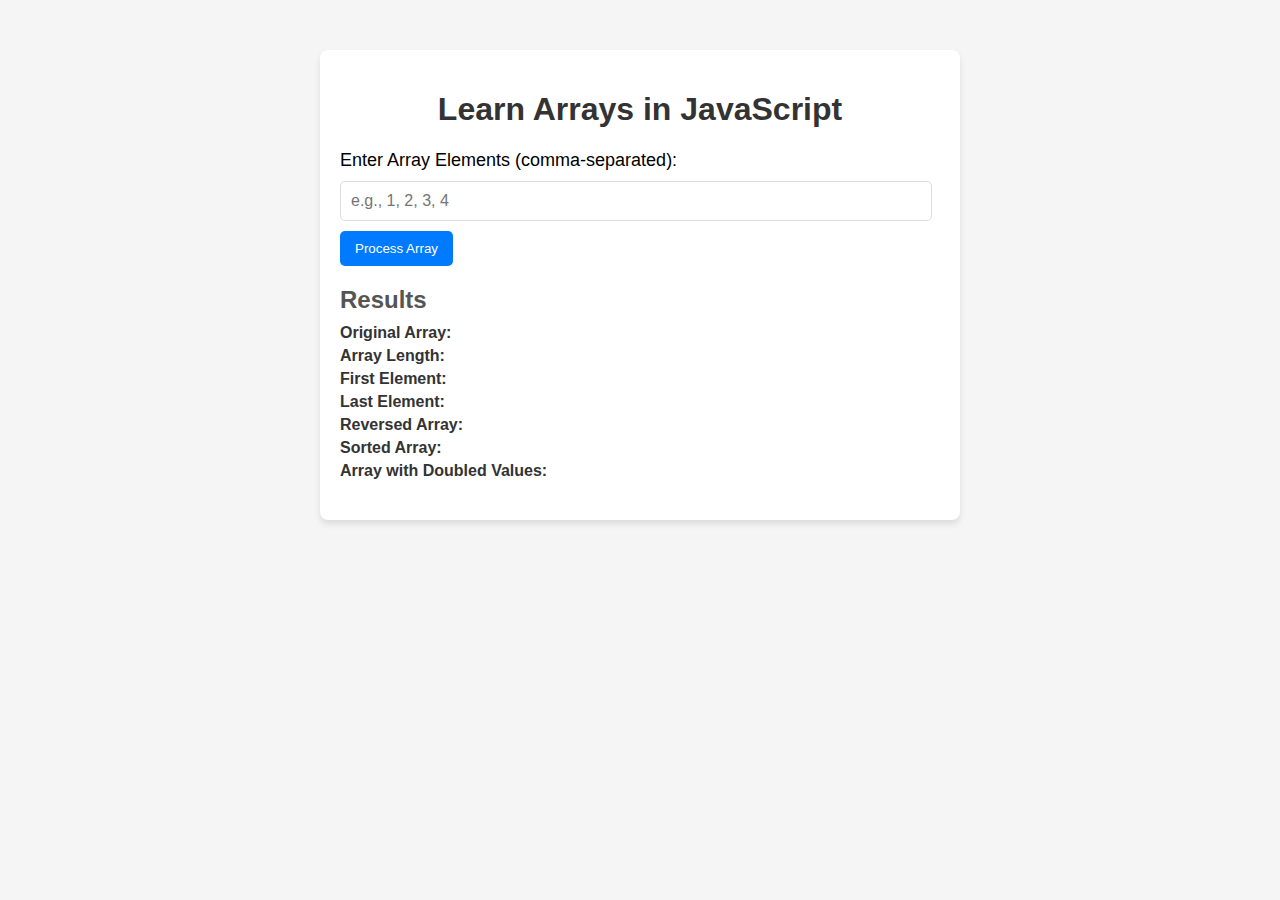
<file: array/index.html>
<!DOCTYPE html>
<html lang="en">
<head>
  <meta charset="UTF-8">
  <meta name="viewport" content="width=device-width, initial-scale=1.0">
  <title>Learn Arrays</title>
  <link rel="stylesheet" href="styles.css">
</head>
<body>
  <div class="container">
    <h1>Learn Arrays in JavaScript</h1>
    <div class="input-section">
      <label for="arrayInput">Enter Array Elements (comma-separated):</label>
      <input type="text" id="arrayInput" placeholder="e.g., 1, 2, 3, 4">
      <button onclick="processArray()">Process Array</button>
    </div>
    <div id="results" class="results-section">
      <h2>Results</h2>
      <p><strong>Original Array:</strong> <span id="originalArray"></span></p>
      <p><strong>Array Length:</strong> <span id="arrayLength"></span></p>
      <p><strong>First Element:</strong> <span id="firstElement"></span></p>
      <p><strong>Last Element:</strong> <span id="lastElement"></span></p>
      <p><strong>Reversed Array:</strong> <span id="reversedArray"></span></p>
      <p><strong>Sorted Array:</strong> <span id="sortedArray"></span></p>
      <p><strong>Array with Doubled Values:</strong> <span id="doubledArray"></span></p>
    </div>
  </div>
  <script src="array.js"></script>
</body>
</html>
</file>
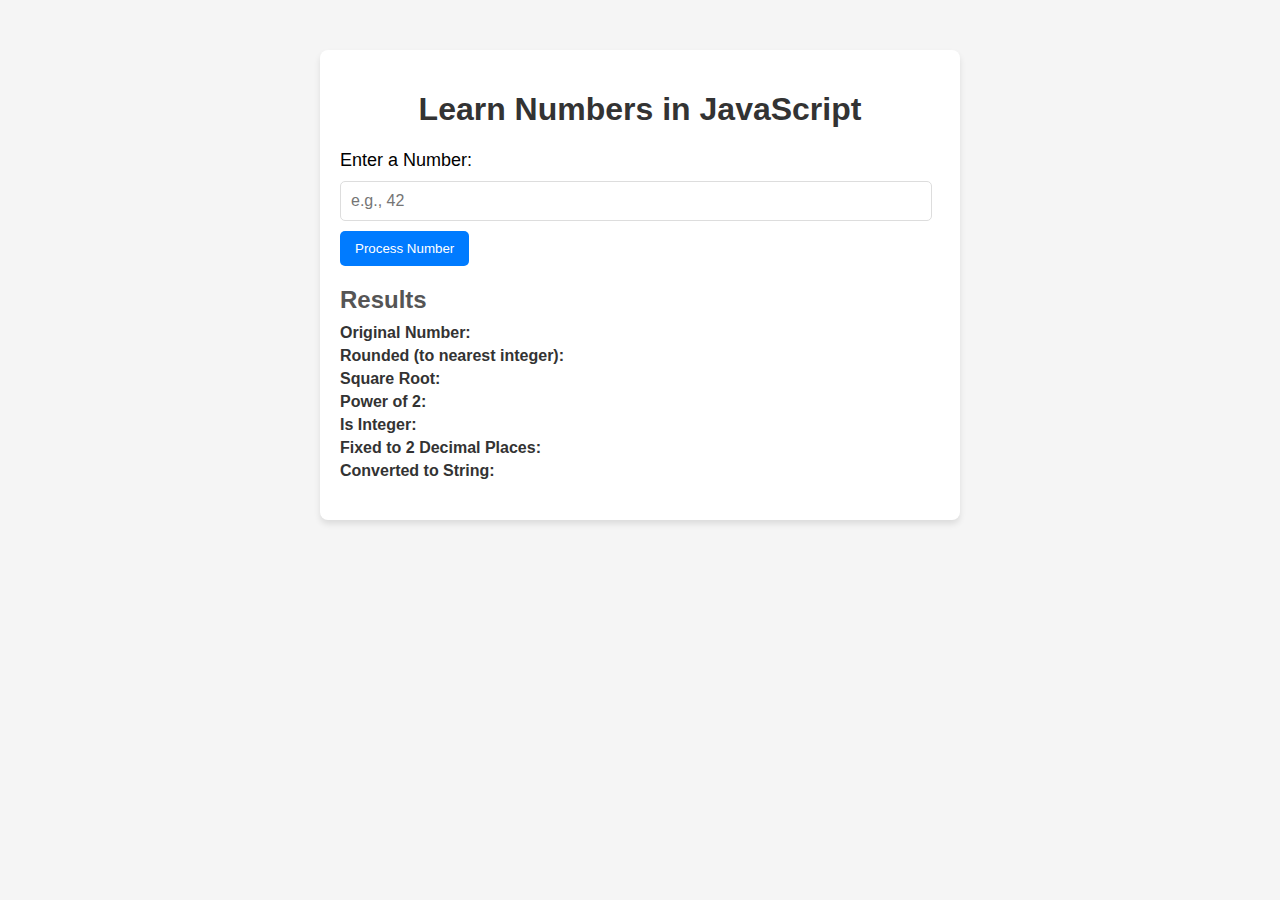
<file: numbers/index.html>
<!DOCTYPE html>
<html lang="en">
<head>
  <meta charset="UTF-8">
  <meta name="viewport" content="width=device-width, initial-scale=1.0">
  <title>Learn Numbers</title>
  <link rel="stylesheet" href="styles.css">
</head>
<body>
  <div class="container">
    <h1>Learn Numbers in JavaScript</h1>
    <div class="input-section">
      <label for="numberInput">Enter a Number:</label>
      <input type="number" id="numberInput" placeholder="e.g., 42">
      <button onclick="processNumber()">Process Number</button>
    </div>
    <div id="results" class="results-section">
      <h2>Results</h2>
      <p><strong>Original Number:</strong> <span id="originalNumber"></span></p>
      <p><strong>Rounded (to nearest integer):</strong> <span id="rounded"></span></p>
      <p><strong>Square Root:</strong> <span id="squareRoot"></span></p>
      <p><strong>Power of 2:</strong> <span id="powerOfTwo"></span></p>
      <p><strong>Is Integer:</strong> <span id="isInteger"></span></p>
      <p><strong>Fixed to 2 Decimal Places:</strong> <span id="fixedTwoDecimals"></span></p>
      <p><strong>Converted to String:</strong> <span id="toString"></span></p>
    </div>
  </div>
  <script src="numbers.js"></script>
</body>
</html>
</file>
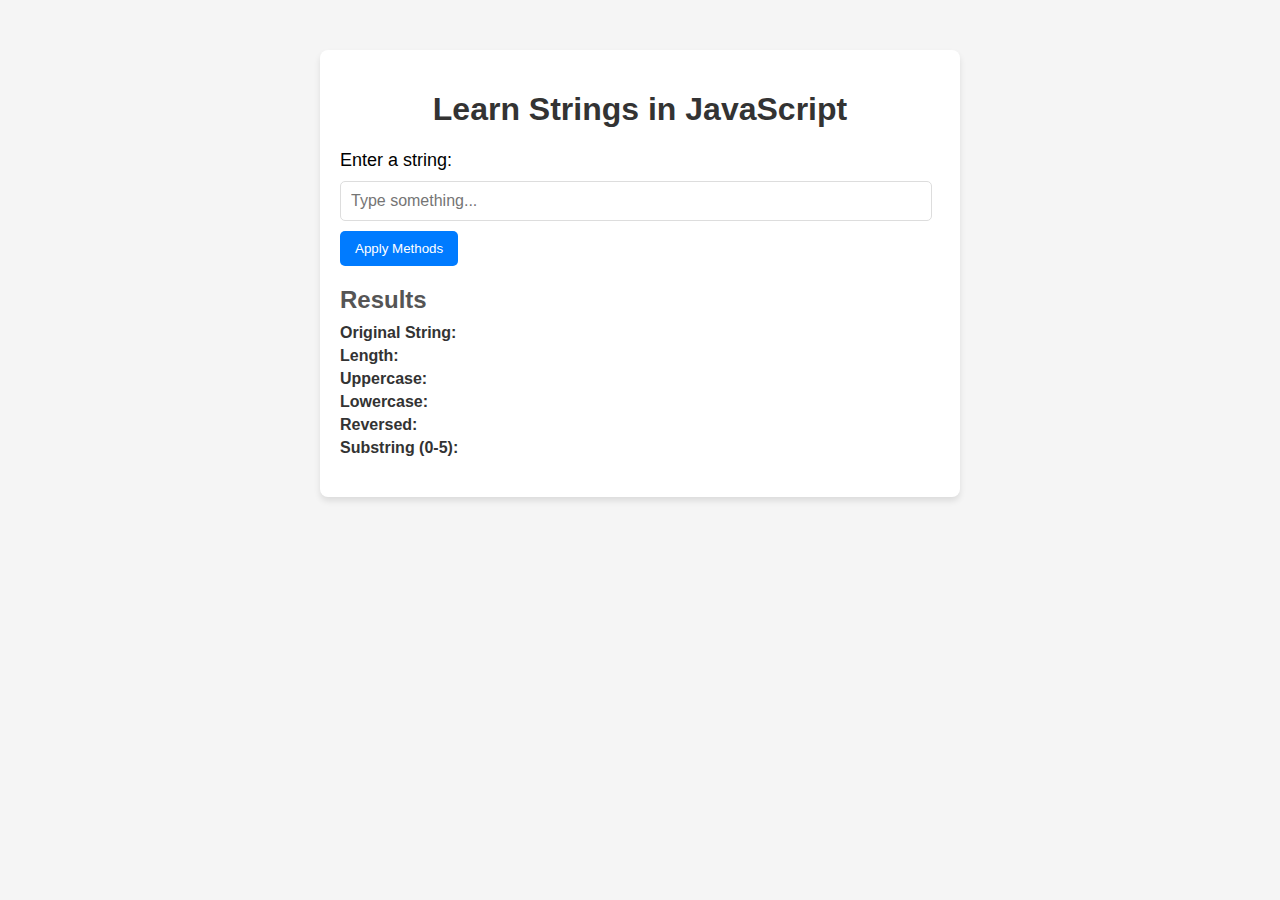
<file: string/index.html>
<!DOCTYPE html>
<html lang="en">
<head>
  <meta charset="UTF-8">
  <meta name="viewport" content="width=device-width, initial-scale=1.0">
  <title>Learn Strings</title>
  <link rel="stylesheet" href="styles.css">
</head>
<body>
  <div class="container">
    <h1>Learn Strings in JavaScript</h1>
    <div class="input-section">
      <label for="inputString">Enter a string:</label>
      <input type="text" id="inputString" placeholder="Type something...">
      <button onclick="applyMethods()">Apply Methods</button>
    </div>
    <div id="results" class="results-section">
      <h2>Results</h2>
      <p><strong>Original String:</strong> <span id="originalString"></span></p>
      <p><strong>Length:</strong> <span id="length"></span></p>
      <p><strong>Uppercase:</strong> <span id="uppercase"></span></p>
      <p><strong>Lowercase:</strong> <span id="lowercase"></span></p>
      <p><strong>Reversed:</strong> <span id="reversed"></span></p>
      <p><strong>Substring (0-5):</strong> <span id="substring"></span></p>
    </div>
  </div>
  <script src="string.js"></script>
</body>
</html>
</file>
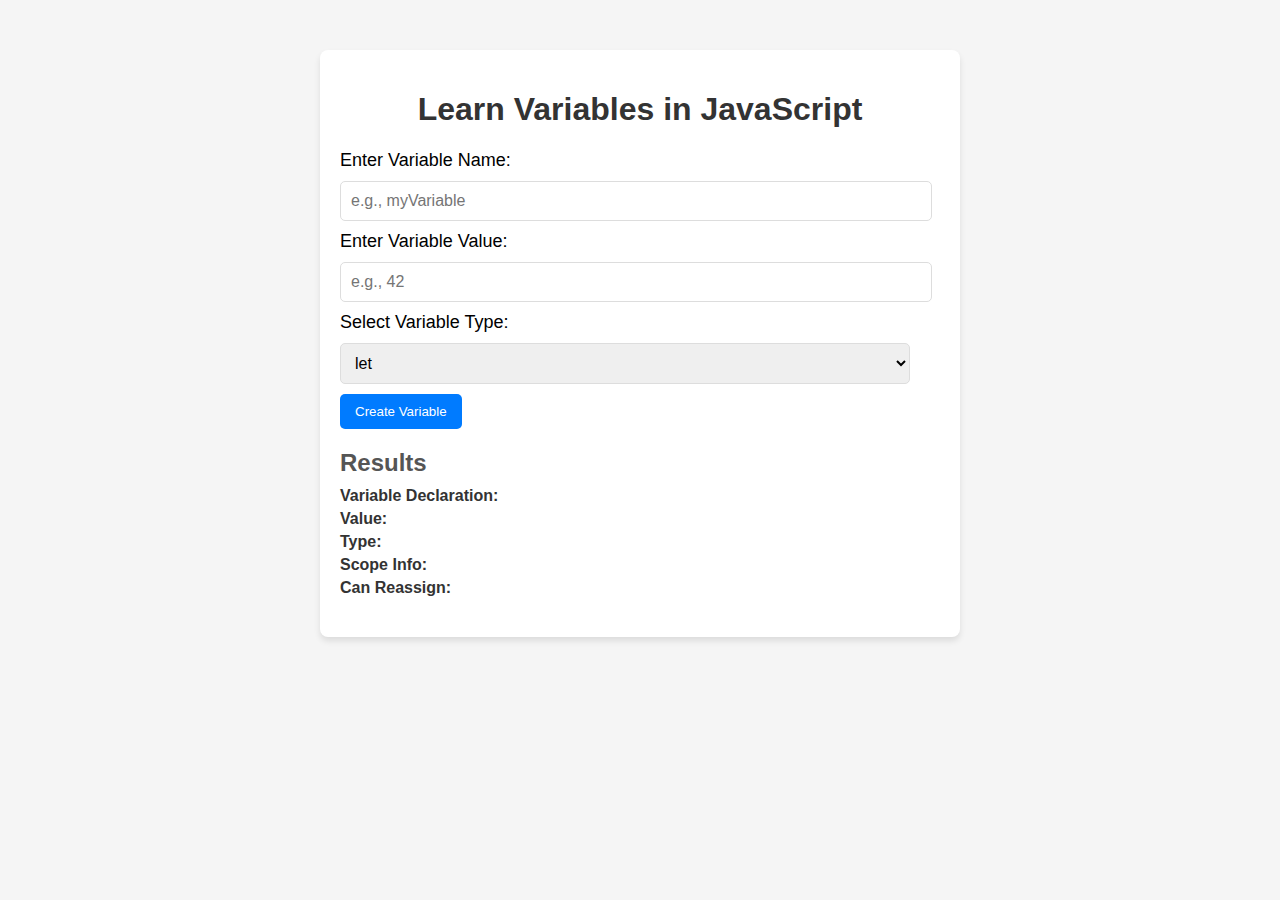
<file: variables/index.html>
<!DOCTYPE html>
<html lang="en">
<head>
  <meta charset="UTF-8">
  <meta name="viewport" content="width=device-width, initial-scale=1.0">
  <title>Learn Variables</title>
  <link rel="stylesheet" href="styles.css">
</head>
<body>
  <div class="container">
    <h1>Learn Variables in JavaScript</h1>
    <div class="input-section">
      <label for="variableName">Enter Variable Name:</label>
      <input type="text" id="variableName" placeholder="e.g., myVariable">
      
      <label for="variableValue">Enter Variable Value:</label>
      <input type="text" id="variableValue" placeholder="e.g., 42">

      <label for="variableType">Select Variable Type:</label>
      <select id="variableType">
        <option value="let">let</option>
        <option value="const">const</option>
        <option value="var">var</option>
      </select>

      <button onclick="createVariable()">Create Variable</button>
    </div>
    <div id="results" class="results-section">
      <h2>Results</h2>
      <p><strong>Variable Declaration:</strong> <span id="declaration"></span></p>
      <p><strong>Value:</strong> <span id="value"></span></p>
      <p><strong>Type:</strong> <span id="type"></span></p>
      <p><strong>Scope Info:</strong> <span id="scope"></span></p>
      <p><strong>Can Reassign:</strong> <span id="reassignable"></span></p>
    </div>
  </div>
  <script src="variables.js"></script>
</body>
</html>
</file>
<file: array/styles.css>
body {
    font-family: Arial, sans-serif;
    margin: 0;
    padding: 0;
    background-color: #f5f5f5;
  }
  
  .container {
    max-width: 600px;
    margin: 50px auto;
    padding: 20px;
    background: #fff;
    border-radius: 8px;
    box-shadow: 0 4px 6px rgba(0, 0, 0, 0.1);
  }
  
  h1 {
    text-align: center;
    color: #333;
  }
  
  .input-section, .results-section {
    margin: 20px 0;
  }
  
  label {
    font-size: 18px;
  }
  
  input {
    width: calc(100% - 30px);
    padding: 10px;
    margin: 10px 0;
    font-size: 16px;
    border: 1px solid #ddd;
    border-radius: 5px;
  }
  
  button {
    padding: 10px 15px;
    background: #007bff;
    color: white;
    border: none;
    border-radius: 5px;
    cursor: pointer;
  }
  
  button:hover {
    background: #0056b3;
  }
  
  .results-section h2 {
    margin-bottom: 10px;
    color: #555;
  }
  
  .results-section p {
    font-size: 16px;
    margin: 5px 0;
    color: #333;
  }
</file>
<file: numbers/styles.css>
body {
    font-family: Arial, sans-serif;
    margin: 0;
    padding: 0;
    background-color: #f5f5f5;
  }
  
  .container {
    max-width: 600px;
    margin: 50px auto;
    padding: 20px;
    background: #fff;
    border-radius: 8px;
    box-shadow: 0 4px 6px rgba(0, 0, 0, 0.1);
  }
  
  h1 {
    text-align: center;
    color: #333;
  }
  
  .input-section, .results-section {
    margin: 20px 0;
  }
  
  label {
    font-size: 18px;
  }
  
  input {
    width: calc(100% - 30px);
    padding: 10px;
    margin: 10px 0;
    font-size: 16px;
    border: 1px solid #ddd;
    border-radius: 5px;
  }
  
  button {
    padding: 10px 15px;
    background: #007bff;
    color: white;
    border: none;
    border-radius: 5px;
    cursor: pointer;
  }
  
  button:hover {
    background: #0056b3;
  }
  
  .results-section h2 {
    margin-bottom: 10px;
    color: #555;
  }
  
  .results-section p {
    font-size: 16px;
    margin: 5px 0;
    color: #333;
  }
</file>
<file: string/styles.css>
body {
    font-family: Arial, sans-serif;
    margin: 0;
    padding: 0;
    background-color: #f5f5f5;
  }
  
  .container {
    max-width: 600px;
    margin: 50px auto;
    padding: 20px;
    background: #fff;
    border-radius: 8px;
    box-shadow: 0 4px 6px rgba(0, 0, 0, 0.1);
  }
  
  h1 {
    text-align: center;
    color: #333;
  }
  
  .input-section, .results-section {
    margin: 20px 0;
  }
  
  label {
    font-size: 18px;
  }
  
  input {
    width: calc(100% - 30px);
    padding: 10px;
    margin: 10px 0;
    font-size: 16px;
    border: 1px solid #ddd;
    border-radius: 5px;
  }
  
  button {
    padding: 10px 15px;
    background: #007bff;
    color: white;
    border: none;
    border-radius: 5px;
    cursor: pointer;
  }
  
  button:hover {
    background: #0056b3;
  }
  
  .results-section h2 {
    margin-bottom: 10px;
    color: #555;
  }
  
  .results-section p {
    font-size: 16px;
    margin: 5px 0;
    color: #333;
  }
</file>
<file: variables/styles.css>
body {
    font-family: Arial, sans-serif;
    margin: 0;
    padding: 0;
    background-color: #f5f5f5;
  }
  
  .container {
    max-width: 600px;
    margin: 50px auto;
    padding: 20px;
    background: #fff;
    border-radius: 8px;
    box-shadow: 0 4px 6px rgba(0, 0, 0, 0.1);
  }
  
  h1 {
    text-align: center;
    color: #333;
  }
  
  .input-section, .results-section {
    margin: 20px 0;
  }
  
  label {
    font-size: 18px;
  }
  
  input, select {
    width: calc(100% - 30px);
    padding: 10px;
    margin: 10px 0;
    font-size: 16px;
    border: 1px solid #ddd;
    border-radius: 5px;
  }
  
  button {
    padding: 10px 15px;
    background: #007bff;
    color: white;
    border: none;
    border-radius: 5px;
    cursor: pointer;
  }
  
  button:hover {
    background: #0056b3;
  }
  
  .results-section h2 {
    margin-bottom: 10px;
    color: #555;
  }
  
  .results-section p {
    font-size: 16px;
    margin: 5px 0;
    color: #333;
  }
</file>
